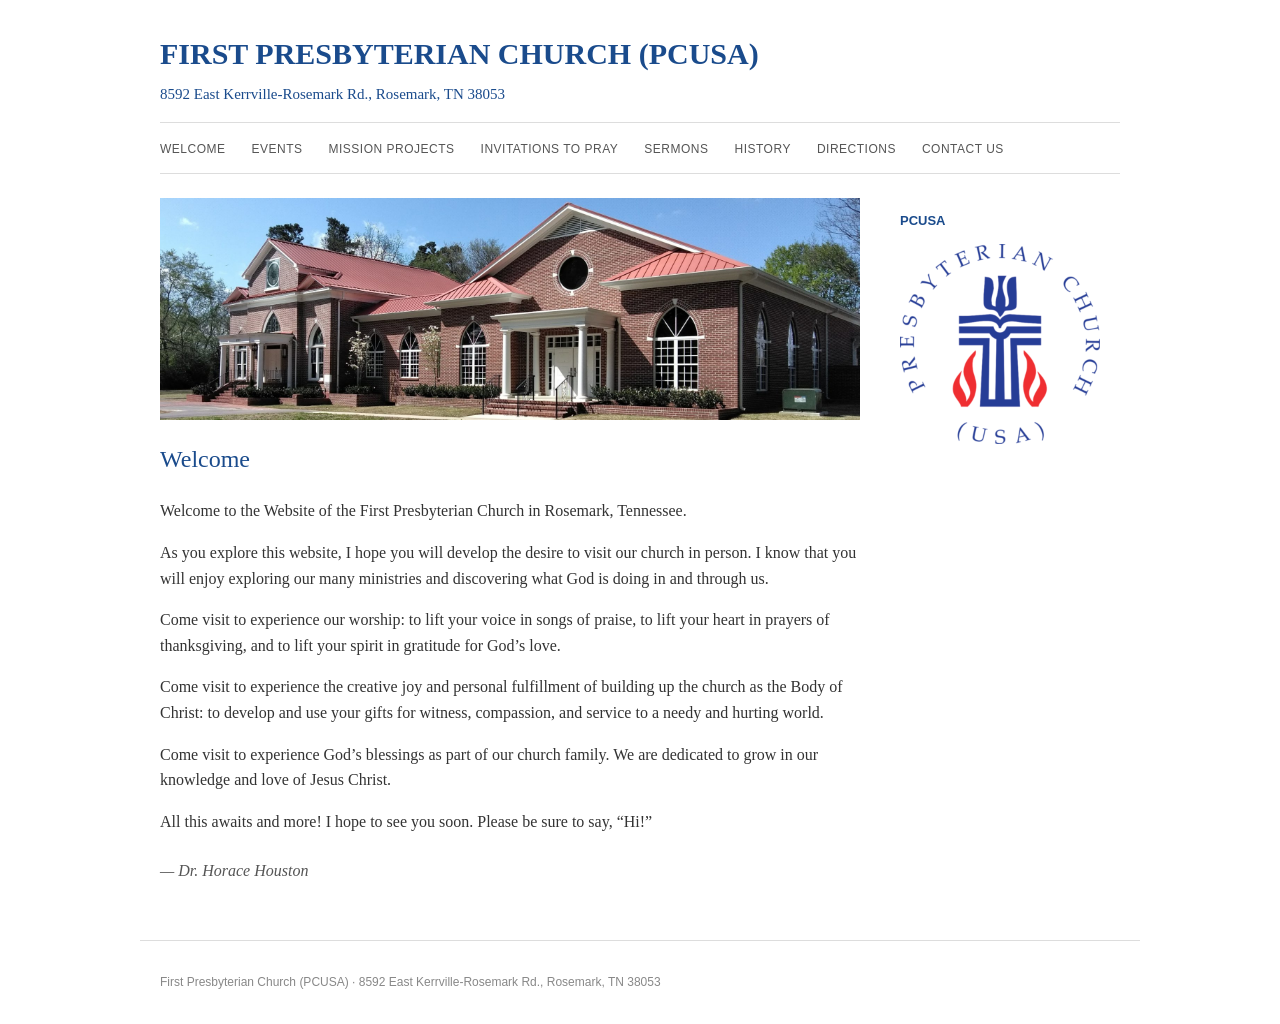
<file: index.html>
<!DOCTYPE html>
<html lang="en">
<head>
<meta charset="utf-8">
<meta name="viewport" content="width=device-width, initial-scale=1">
<title>First Presbyterian Church (PCUSA) | Rosemark, TN</title>
<link rel="stylesheet" href="style.css">
</head>
<body>
<header class="site-header">
<h1 class="site-title"><a href="index.html">FIRST PRESBYTERIAN CHURCH (PCUSA)</a></h1>
<p class="site-address">8592 East Kerrville-Rosemark Rd., Rosemark, TN 38053</p>
<nav class="site-nav">
<a href="index.html">Welcome</a>
<a href="events.html">Events</a>
<a href="mission.html">Mission Projects</a>
<a href="invitations-to-pray.html">Invitations to Pray</a>
<a href="sermons.html">Sermons</a>
<a href="history.html">History</a>
<a href="directions.html">Directions</a>
<a href="contact.html">Contact Us</a>
</nav>
</header>
<div class="layout">
<main class="content">
<img class="hero" src="images/church-building.jpg" alt="First Presbyterian Church building">
<h2>Welcome</h2>
<p>Welcome to the Website of the First Presbyterian Church in Rosemark, Tennessee.</p>
<p>As you explore this website, I hope you will develop the desire to visit our church in person. I know that you will enjoy exploring our many ministries and discovering what God is doing in and through us.</p>
<p>Come visit to experience our worship: to lift your voice in songs of praise, to lift your heart in prayers of thanksgiving, and to lift your spirit in gratitude for God&rsquo;s love.</p>
<p>Come visit to experience the creative joy and personal fulfillment of building up the church as the Body of Christ: to develop and use your gifts for witness, compassion, and service to a needy and hurting world.</p>
<p>Come visit to experience God&rsquo;s blessings as part of our church family. We are dedicated to grow in our knowledge and love of Jesus Christ.</p>
<p>All this awaits and more! I hope to see you soon. Please be sure to say, &ldquo;Hi!&rdquo;</p>
<p class="signature">&mdash; Dr. Horace Houston</p>
</main>
<aside class="sidebar">
<h3>PCUSA</h3>
<img src="images/pcusa-logo.png" alt="Presbyterian Church USA logo" width="200">
</aside>
</div>
<footer class="site-footer">
<p>First Presbyterian Church (PCUSA) &middot; 8592 East Kerrville-Rosemark Rd., Rosemark, TN 38053</p>
</footer>
</body>
</html>
</file>
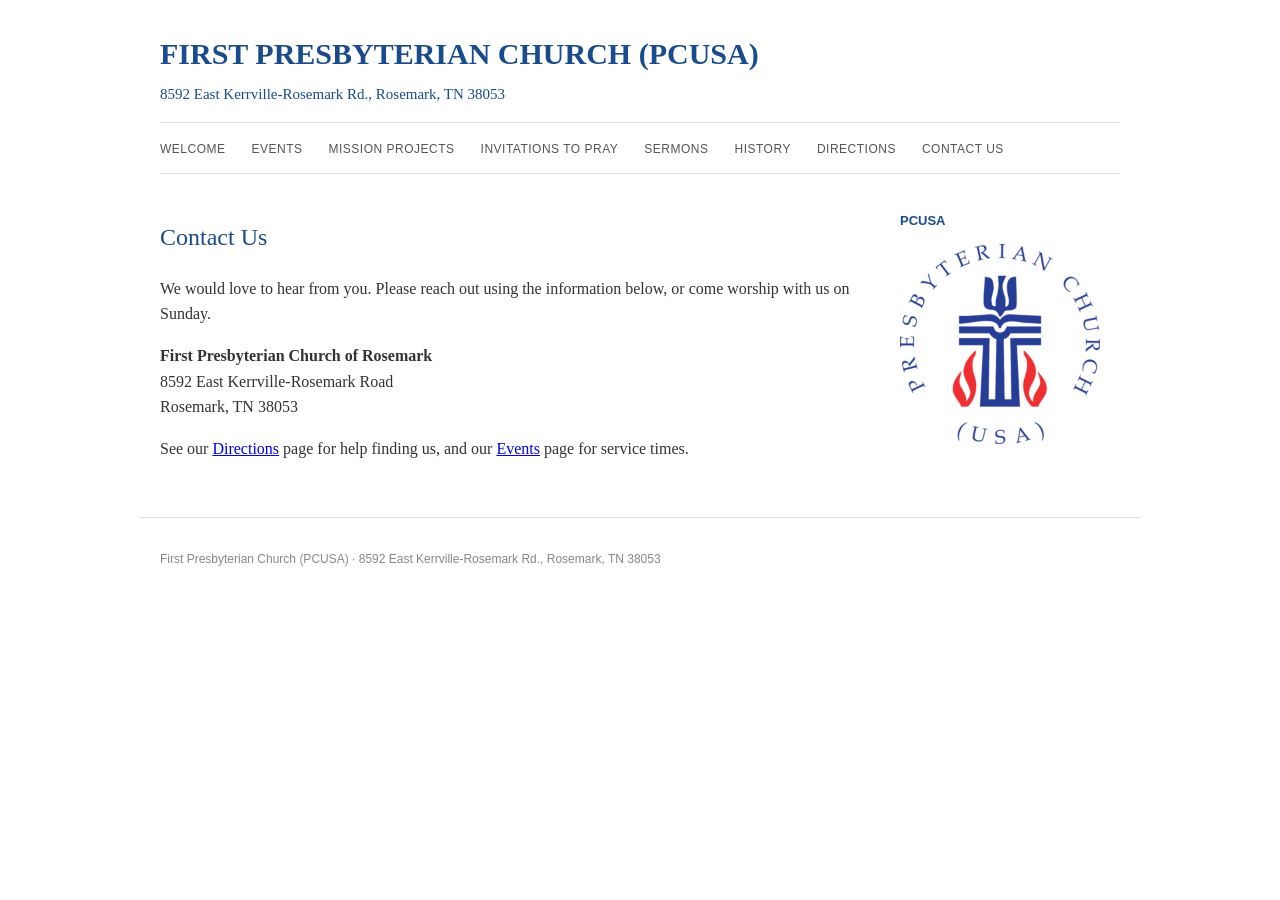
<file: contact.html>
<!DOCTYPE html>
<html lang="en">
<head>
<meta charset="utf-8">
<meta name="viewport" content="width=device-width, initial-scale=1">
<title>Contact Us | First Presbyterian Church (PCUSA)</title>
<link rel="stylesheet" href="style.css">
</head>
<body>
<header class="site-header">
<h1 class="site-title"><a href="index.html">FIRST PRESBYTERIAN CHURCH (PCUSA)</a></h1>
<p class="site-address">8592 East Kerrville-Rosemark Rd., Rosemark, TN 38053</p>
<nav class="site-nav">
<a href="index.html">Welcome</a>
<a href="events.html">Events</a>
<a href="mission.html">Mission Projects</a>
<a href="invitations-to-pray.html">Invitations to Pray</a>
<a href="sermons.html">Sermons</a>
<a href="history.html">History</a>
<a href="directions.html">Directions</a>
<a href="contact.html">Contact Us</a>
</nav>
</header>
<div class="layout">
<main class="content">
<h2>Contact Us</h2>
<p>We would love to hear from you. Please reach out using the information below, or come worship with us on Sunday.</p>
<p><strong>First Presbyterian Church of Rosemark</strong><br>
8592 East Kerrville-Rosemark Road<br>
Rosemark, TN 38053</p>
<p>See our <a href="directions.html">Directions</a> page for help finding us, and our <a href="events.html">Events</a> page for service times.</p>
<!-- A contact form will be added here later. -->
</main>
<aside class="sidebar">
<h3>PCUSA</h3>
<img src="images/pcusa-logo.png" alt="Presbyterian Church USA logo" width="200">
</aside>
</div>
<footer class="site-footer">
<p>First Presbyterian Church (PCUSA) &middot; 8592 East Kerrville-Rosemark Rd., Rosemark, TN 38053</p>
</footer>
</body>
</html>
</file>
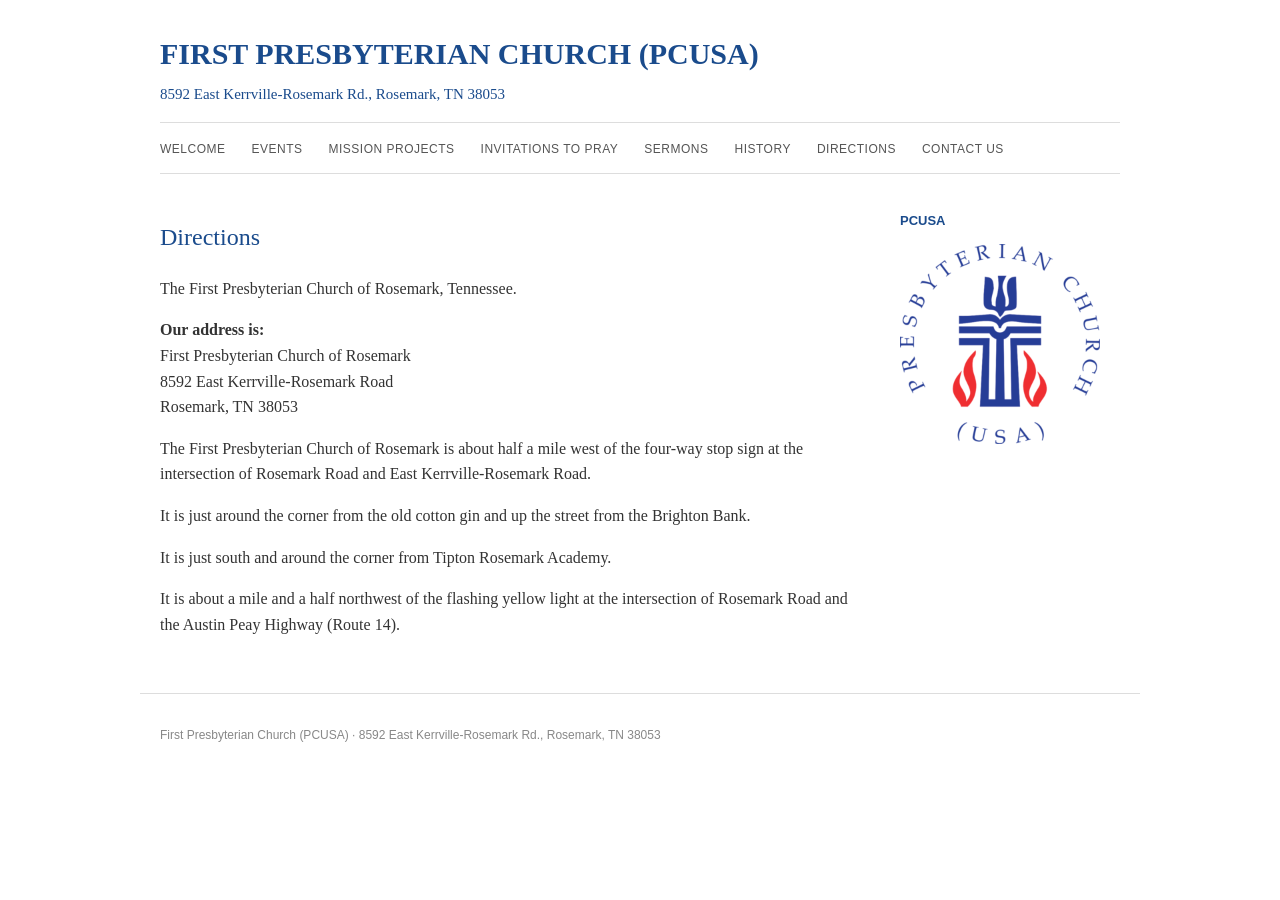
<file: directions.html>
<!DOCTYPE html>
<html lang="en">
<head>
<meta charset="utf-8">
<meta name="viewport" content="width=device-width, initial-scale=1">
<title>Directions | First Presbyterian Church (PCUSA)</title>
<link rel="stylesheet" href="style.css">
</head>
<body>
<header class="site-header">
<h1 class="site-title"><a href="index.html">FIRST PRESBYTERIAN CHURCH (PCUSA)</a></h1>
<p class="site-address">8592 East Kerrville-Rosemark Rd., Rosemark, TN 38053</p>
<nav class="site-nav">
<a href="index.html">Welcome</a>
<a href="events.html">Events</a>
<a href="mission.html">Mission Projects</a>
<a href="invitations-to-pray.html">Invitations to Pray</a>
<a href="sermons.html">Sermons</a>
<a href="history.html">History</a>
<a href="directions.html">Directions</a>
<a href="contact.html">Contact Us</a>
</nav>
</header>
<div class="layout">
<main class="content">
<h2>Directions</h2>
<p>The First Presbyterian Church of Rosemark, Tennessee.</p>
<p><strong>Our address is:</strong><br>
First Presbyterian Church of Rosemark<br>
8592 East Kerrville-Rosemark Road<br>
Rosemark, TN 38053</p>
<p>The First Presbyterian Church of Rosemark is about half a mile west of the four-way stop sign at the intersection of Rosemark Road and East Kerrville-Rosemark Road.</p>
<p>It is just around the corner from the old cotton gin and up the street from the Brighton Bank.</p>
<p>It is just south and around the corner from Tipton Rosemark Academy.</p>
<p>It is about a mile and a half northwest of the flashing yellow light at the intersection of Rosemark Road and the Austin Peay Highway (Route 14).</p>
</main>
<aside class="sidebar">
<h3>PCUSA</h3>
<img src="images/pcusa-logo.png" alt="Presbyterian Church USA logo" width="200">
</aside>
</div>
<footer class="site-footer">
<p>First Presbyterian Church (PCUSA) &middot; 8592 East Kerrville-Rosemark Rd., Rosemark, TN 38053</p>
</footer>
</body>
</html>
</file>
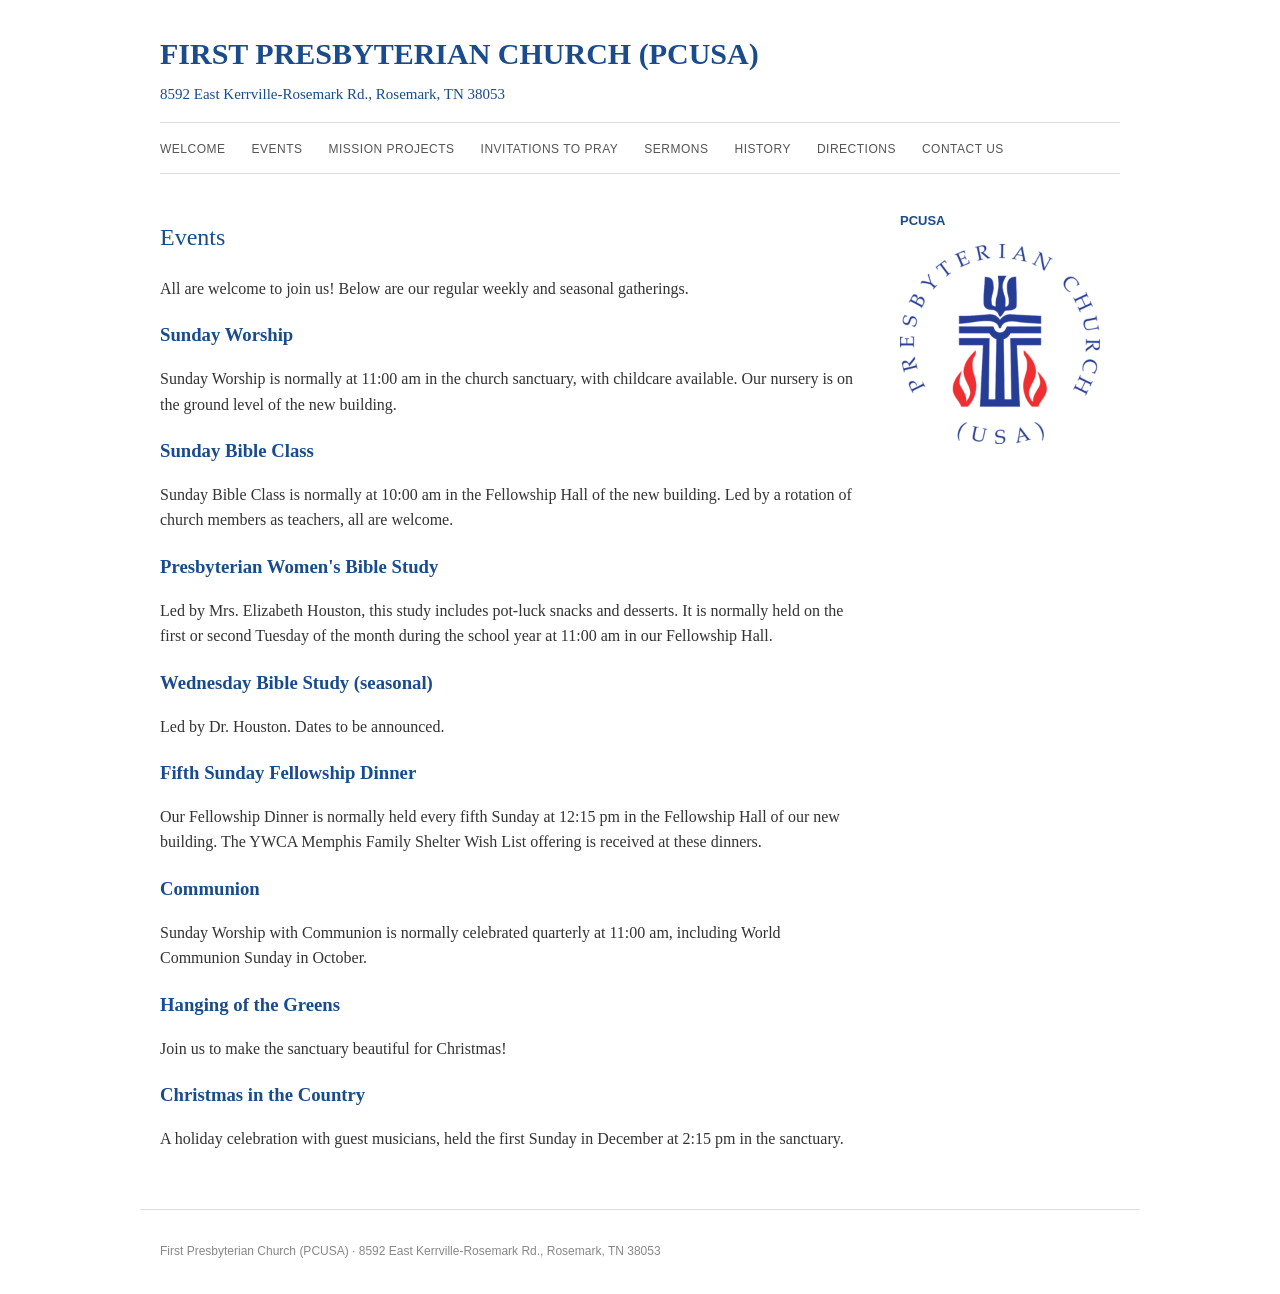
<file: events.html>
<!DOCTYPE html>
<html lang="en">
<head>
<meta charset="utf-8">
<meta name="viewport" content="width=device-width, initial-scale=1">
<title>Events | First Presbyterian Church (PCUSA)</title>
<link rel="stylesheet" href="style.css">
</head>
<body>
<header class="site-header">
<h1 class="site-title"><a href="index.html">FIRST PRESBYTERIAN CHURCH (PCUSA)</a></h1>
<p class="site-address">8592 East Kerrville-Rosemark Rd., Rosemark, TN 38053</p>
<nav class="site-nav">
<a href="index.html">Welcome</a>
<a href="events.html">Events</a>
<a href="mission.html">Mission Projects</a>
<a href="invitations-to-pray.html">Invitations to Pray</a>
<a href="sermons.html">Sermons</a>
<a href="history.html">History</a>
<a href="directions.html">Directions</a>
<a href="contact.html">Contact Us</a>
</nav>
</header>
<div class="layout">
<main class="content">
<h2>Events</h2>
<p>All are welcome to join us! Below are our regular weekly and seasonal gatherings.</p>

<div class="mission-item">
<h3>Sunday Worship</h3>
<p>Sunday Worship is normally at 11:00 am in the church sanctuary, with childcare available. Our nursery is on the ground level of the new building.</p>
</div>

<div class="mission-item">
<h3>Sunday Bible Class</h3>
<p>Sunday Bible Class is normally at 10:00 am in the Fellowship Hall of the new building. Led by a rotation of church members as teachers, all are welcome.</p>
</div>

<div class="mission-item">
<h3>Presbyterian Women's Bible Study</h3>
<p>Led by Mrs. Elizabeth Houston, this study includes pot-luck snacks and desserts. It is normally held on the first or second Tuesday of the month during the school year at 11:00 am in our Fellowship Hall.</p>
</div>

<div class="mission-item">
<h3>Wednesday Bible Study (seasonal)</h3>
<p>Led by Dr. Houston. Dates to be announced.</p>
</div>

<div class="mission-item">
<h3>Fifth Sunday Fellowship Dinner</h3>
<p>Our Fellowship Dinner is normally held every fifth Sunday at 12:15 pm in the Fellowship Hall of our new building. The YWCA Memphis Family Shelter Wish List offering is received at these dinners.</p>
</div>

<div class="mission-item">
<h3>Communion</h3>
<p>Sunday Worship with Communion is normally celebrated quarterly at 11:00 am, including World Communion Sunday in October.</p>
</div>

<div class="mission-item">
<h3>Hanging of the Greens</h3>
<p>Join us to make the sanctuary beautiful for Christmas!</p>
</div>

<div class="mission-item">
<h3>Christmas in the Country</h3>
<p>A holiday celebration with guest musicians, held the first Sunday in December at 2:15 pm in the sanctuary.</p>
</div>
</main>
<aside class="sidebar">
<h3>PCUSA</h3>
<img src="images/pcusa-logo.png" alt="Presbyterian Church USA logo" width="200">
</aside>
</div>
<footer class="site-footer">
<p>First Presbyterian Church (PCUSA) &middot; 8592 East Kerrville-Rosemark Rd., Rosemark, TN 38053</p>
</footer>
</body>
</html>
</file>
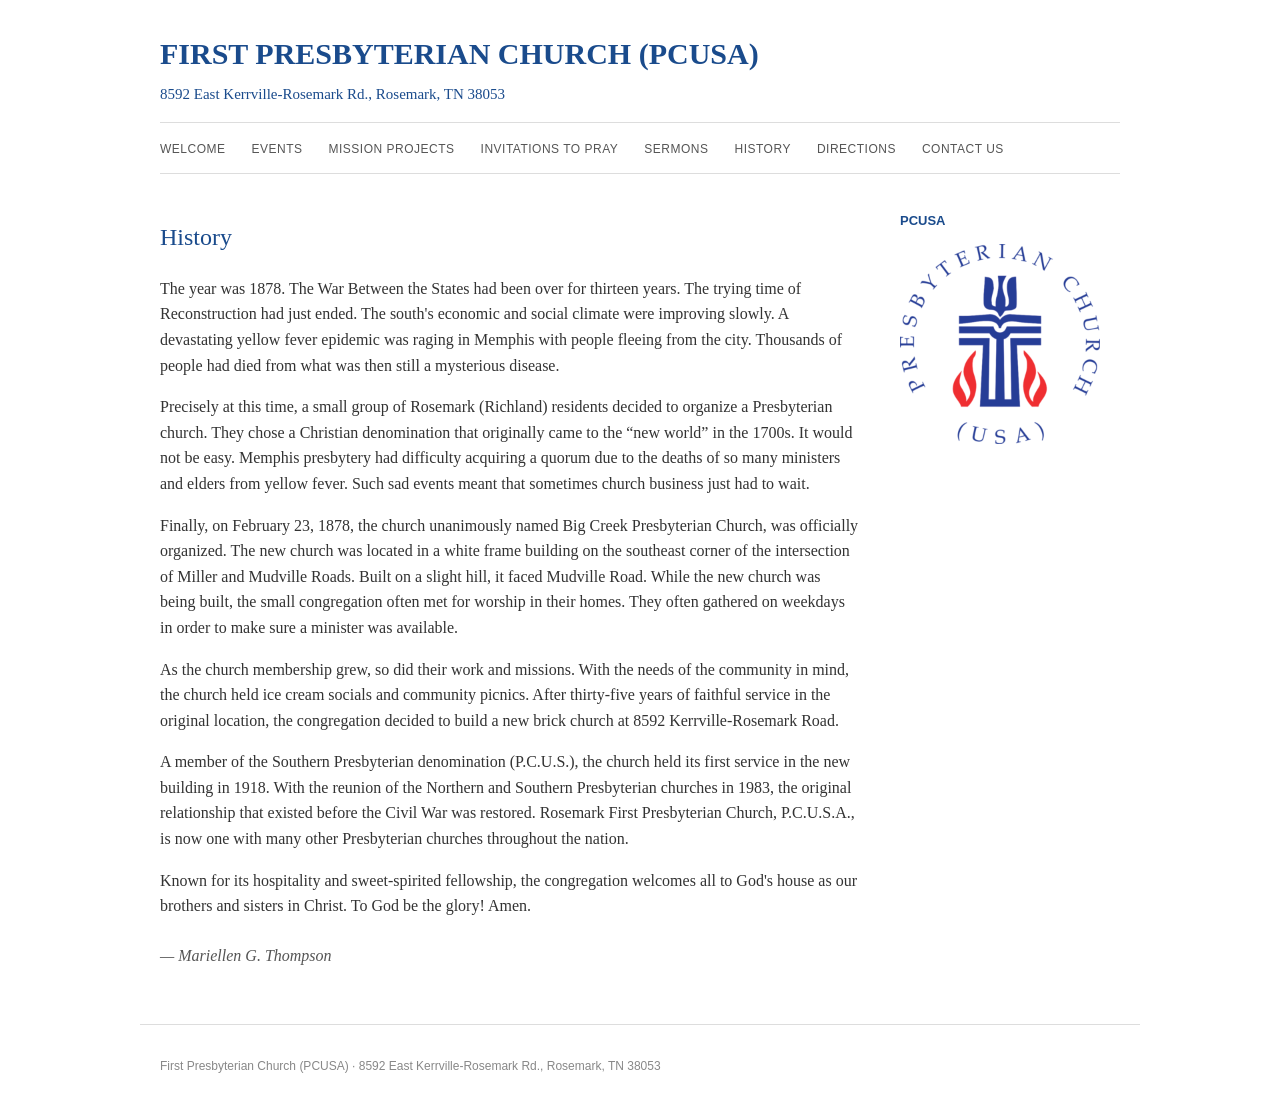
<file: history.html>
<!DOCTYPE html>
<html lang="en">
<head>
<meta charset="utf-8">
<meta name="viewport" content="width=device-width, initial-scale=1">
<title>History | First Presbyterian Church (PCUSA)</title>
<link rel="stylesheet" href="style.css">
</head>
<body>
<header class="site-header">
<h1 class="site-title"><a href="index.html">FIRST PRESBYTERIAN CHURCH (PCUSA)</a></h1>
<p class="site-address">8592 East Kerrville-Rosemark Rd., Rosemark, TN 38053</p>
<nav class="site-nav">
<a href="index.html">Welcome</a>
<a href="events.html">Events</a>
<a href="mission.html">Mission Projects</a>
<a href="invitations-to-pray.html">Invitations to Pray</a>
<a href="sermons.html">Sermons</a>
<a href="history.html">History</a>
<a href="directions.html">Directions</a>
<a href="contact.html">Contact Us</a>
</nav>
</header>
<div class="layout">
<main class="content">
<h2>History</h2>
<p>The year was 1878. The War Between the States had been over for thirteen years. The trying time of Reconstruction had just ended. The south's economic and social climate were improving slowly. A devastating yellow fever epidemic was raging in Memphis with people fleeing from the city. Thousands of people had died from what was then still a mysterious disease.</p>
<p>Precisely at this time, a small group of Rosemark (Richland) residents decided to organize a Presbyterian church. They chose a Christian denomination that originally came to the &ldquo;new world&rdquo; in the 1700s. It would not be easy. Memphis presbytery had difficulty acquiring a quorum due to the deaths of so many ministers and elders from yellow fever. Such sad events meant that sometimes church business just had to wait.</p>
<p>Finally, on February 23, 1878, the church unanimously named Big Creek Presbyterian Church, was officially organized. The new church was located in a white frame building on the southeast corner of the intersection of Miller and Mudville Roads. Built on a slight hill, it faced Mudville Road. While the new church was being built, the small congregation often met for worship in their homes. They often gathered on weekdays in order to make sure a minister was available.</p>
<p>As the church membership grew, so did their work and missions. With the needs of the community in mind, the church held ice cream socials and community picnics. After thirty-five years of faithful service in the original location, the congregation decided to build a new brick church at 8592 Kerrville-Rosemark Road.</p>
<p>A member of the Southern Presbyterian denomination (P.C.U.S.), the church held its first service in the new building in 1918. With the reunion of the Northern and Southern Presbyterian churches in 1983, the original relationship that existed before the Civil War was restored. Rosemark First Presbyterian Church, P.C.U.S.A., is now one with many other Presbyterian churches throughout the nation.</p>
<p>Known for its hospitality and sweet-spirited fellowship, the congregation welcomes all to God's house as our brothers and sisters in Christ. To God be the glory! Amen.</p>
<p class="signature">&mdash; Mariellen G. Thompson</p>
</main>
<aside class="sidebar">
<h3>PCUSA</h3>
<img src="images/pcusa-logo.png" alt="Presbyterian Church USA logo" width="200">
</aside>
</div>
<footer class="site-footer">
<p>First Presbyterian Church (PCUSA) &middot; 8592 East Kerrville-Rosemark Rd., Rosemark, TN 38053</p>
</footer>
</body>
</html>
</file>
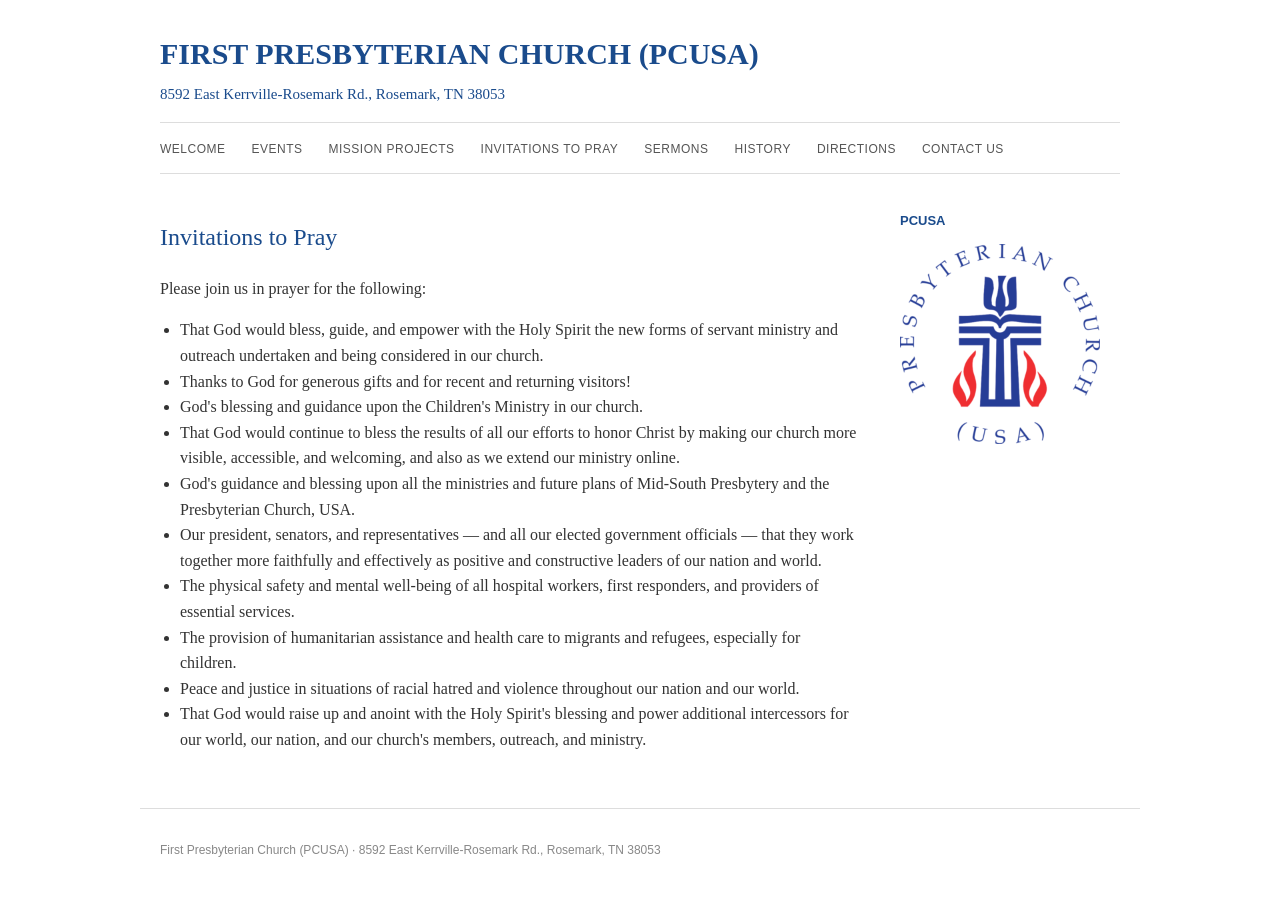
<file: invitations-to-pray.html>
<!DOCTYPE html>
<html lang="en">
<head>
<meta charset="utf-8">
<meta name="viewport" content="width=device-width, initial-scale=1">
<title>Invitations to Pray | First Presbyterian Church (PCUSA)</title>
<link rel="stylesheet" href="style.css">
</head>
<body>
<header class="site-header">
<h1 class="site-title"><a href="index.html">FIRST PRESBYTERIAN CHURCH (PCUSA)</a></h1>
<p class="site-address">8592 East Kerrville-Rosemark Rd., Rosemark, TN 38053</p>
<nav class="site-nav">
<a href="index.html">Welcome</a>
<a href="events.html">Events</a>
<a href="mission.html">Mission Projects</a>
<a href="invitations-to-pray.html">Invitations to Pray</a>
<a href="sermons.html">Sermons</a>
<a href="history.html">History</a>
<a href="directions.html">Directions</a>
<a href="contact.html">Contact Us</a>
</nav>
</header>
<div class="layout">
<main class="content">
<h2>Invitations to Pray</h2>
<p>Please join us in prayer for the following:</p>
<ul>
<li>That God would bless, guide, and empower with the Holy Spirit the new forms of servant ministry and outreach undertaken and being considered in our church.</li>
<li>Thanks to God for generous gifts and for recent and returning visitors!</li>
<li>God's blessing and guidance upon the Children's Ministry in our church.</li>
<li>That God would continue to bless the results of all our efforts to honor Christ by making our church more visible, accessible, and welcoming, and also as we extend our ministry online.</li>
<li>God's guidance and blessing upon all the ministries and future plans of Mid-South Presbytery and the Presbyterian Church, USA.</li>
<li>Our president, senators, and representatives &mdash; and all our elected government officials &mdash; that they work together more faithfully and effectively as positive and constructive leaders of our nation and world.</li>
<li>The physical safety and mental well-being of all hospital workers, first responders, and providers of essential services.</li>
<li>The provision of humanitarian assistance and health care to migrants and refugees, especially for children.</li>
<li>Peace and justice in situations of racial hatred and violence throughout our nation and our world.</li>
<li>That God would raise up and anoint with the Holy Spirit's blessing and power additional intercessors for our world, our nation, and our church's members, outreach, and ministry.</li>
</ul>
</main>
<aside class="sidebar">
<h3>PCUSA</h3>
<img src="images/pcusa-logo.png" alt="Presbyterian Church USA logo" width="200">
</aside>
</div>
<footer class="site-footer">
<p>First Presbyterian Church (PCUSA) &middot; 8592 East Kerrville-Rosemark Rd., Rosemark, TN 38053</p>
</footer>
</body>
</html>
</file>
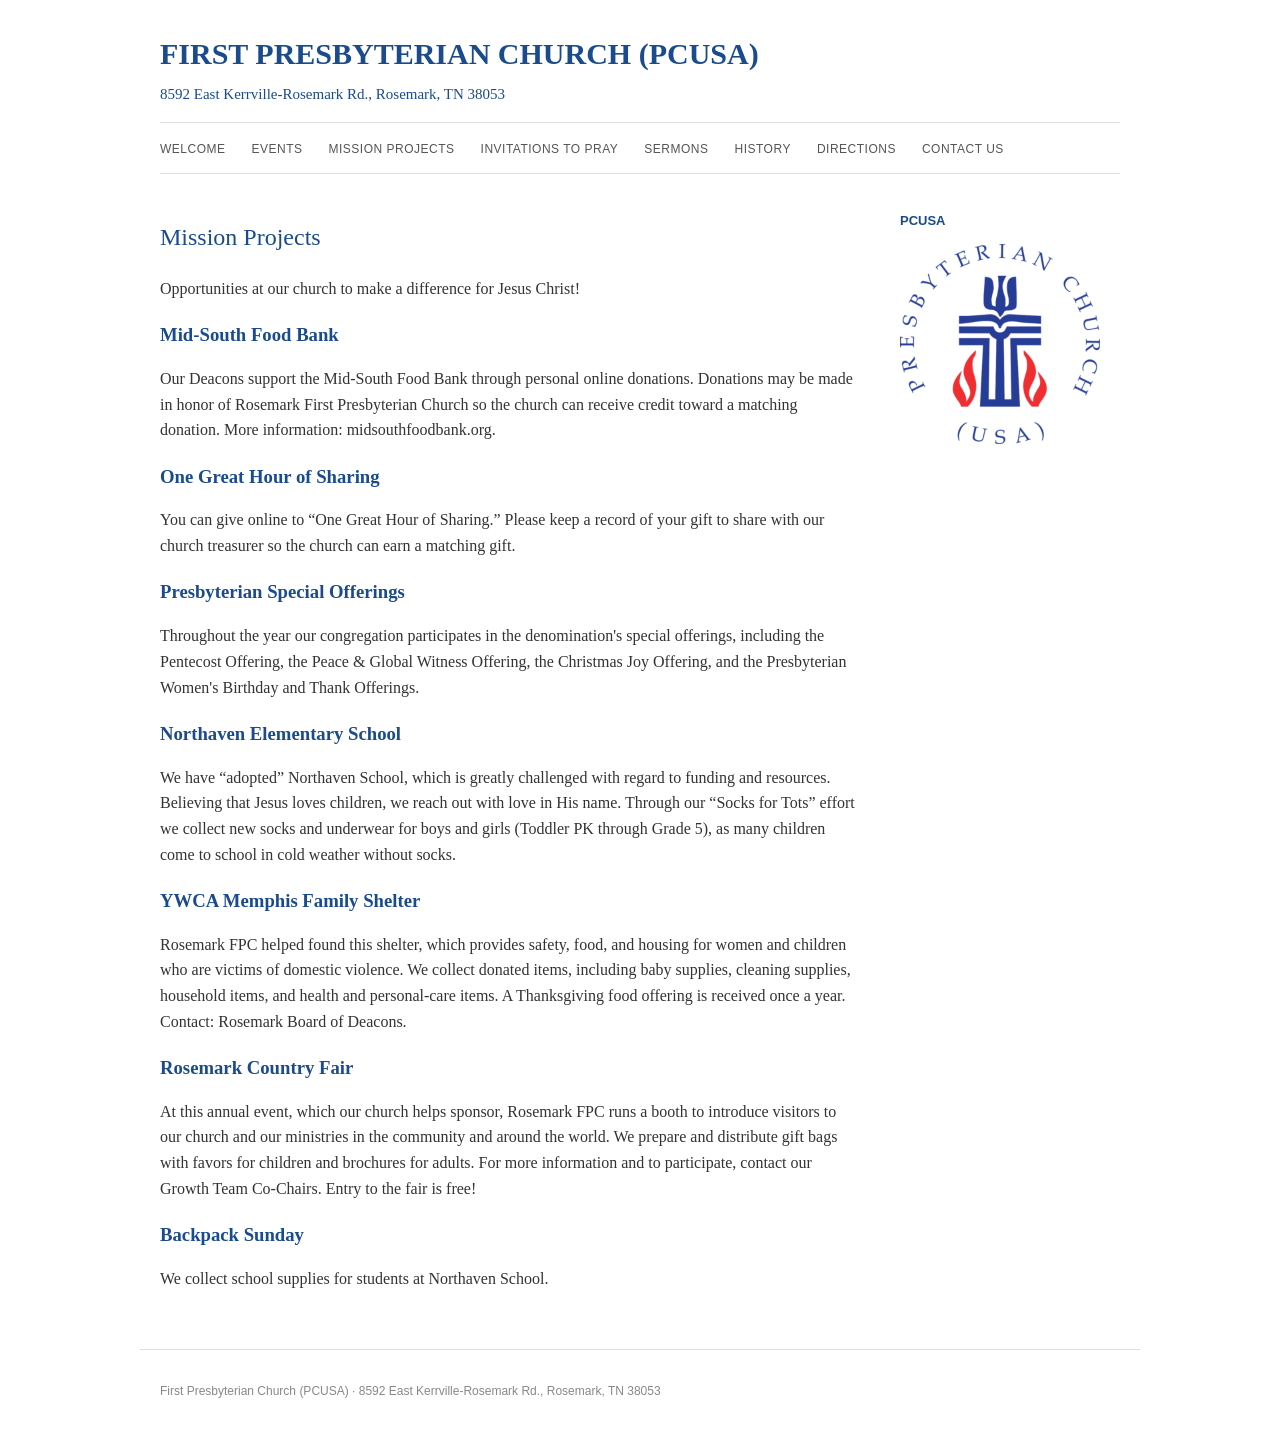
<file: mission.html>
<!DOCTYPE html>
<html lang="en">
<head>
<meta charset="utf-8">
<meta name="viewport" content="width=device-width, initial-scale=1">
<title>Mission Projects | First Presbyterian Church (PCUSA)</title>
<link rel="stylesheet" href="style.css">
</head>
<body>
<header class="site-header">
<h1 class="site-title"><a href="index.html">FIRST PRESBYTERIAN CHURCH (PCUSA)</a></h1>
<p class="site-address">8592 East Kerrville-Rosemark Rd., Rosemark, TN 38053</p>
<nav class="site-nav">
<a href="index.html">Welcome</a>
<a href="events.html">Events</a>
<a href="mission.html">Mission Projects</a>
<a href="invitations-to-pray.html">Invitations to Pray</a>
<a href="sermons.html">Sermons</a>
<a href="history.html">History</a>
<a href="directions.html">Directions</a>
<a href="contact.html">Contact Us</a>
</nav>
</header>
<div class="layout">
<main class="content">
<h2>Mission Projects</h2>
<p>Opportunities at our church to make a difference for Jesus Christ!</p>

<div class="mission-item">
<h3>Mid-South Food Bank</h3>
<p>Our Deacons support the Mid-South Food Bank through personal online donations. Donations may be made in honor of Rosemark First Presbyterian Church so the church can receive credit toward a matching donation. More information: midsouthfoodbank.org.</p>
</div>

<div class="mission-item">
<h3>One Great Hour of Sharing</h3>
<p>You can give online to &ldquo;One Great Hour of Sharing.&rdquo; Please keep a record of your gift to share with our church treasurer so the church can earn a matching gift.</p>
</div>

<div class="mission-item">
<h3>Presbyterian Special Offerings</h3>
<p>Throughout the year our congregation participates in the denomination's special offerings, including the Pentecost Offering, the Peace &amp; Global Witness Offering, the Christmas Joy Offering, and the Presbyterian Women's Birthday and Thank Offerings.</p>
</div>

<div class="mission-item">
<h3>Northaven Elementary School</h3>
<p>We have &ldquo;adopted&rdquo; Northaven School, which is greatly challenged with regard to funding and resources. Believing that Jesus loves children, we reach out with love in His name. Through our &ldquo;Socks for Tots&rdquo; effort we collect new socks and underwear for boys and girls (Toddler PK through Grade 5), as many children come to school in cold weather without socks.</p>
</div>

<div class="mission-item">
<h3>YWCA Memphis Family Shelter</h3>
<p>Rosemark FPC helped found this shelter, which provides safety, food, and housing for women and children who are victims of domestic violence. We collect donated items, including baby supplies, cleaning supplies, household items, and health and personal-care items. A Thanksgiving food offering is received once a year. Contact: Rosemark Board of Deacons.</p>
</div>

<div class="mission-item">
<h3>Rosemark Country Fair</h3>
<p>At this annual event, which our church helps sponsor, Rosemark FPC runs a booth to introduce visitors to our church and our ministries in the community and around the world. We prepare and distribute gift bags with favors for children and brochures for adults. For more information and to participate, contact our Growth Team Co-Chairs. Entry to the fair is free!</p>
</div>

<div class="mission-item">
<h3>Backpack Sunday</h3>
<p>We collect school supplies for students at Northaven School.</p>
</div>
</main>
<aside class="sidebar">
<h3>PCUSA</h3>
<img src="images/pcusa-logo.png" alt="Presbyterian Church USA logo" width="200">
</aside>
</div>
<footer class="site-footer">
<p>First Presbyterian Church (PCUSA) &middot; 8592 East Kerrville-Rosemark Rd., Rosemark, TN 38053</p>
</footer>
</body>
</html>
</file>
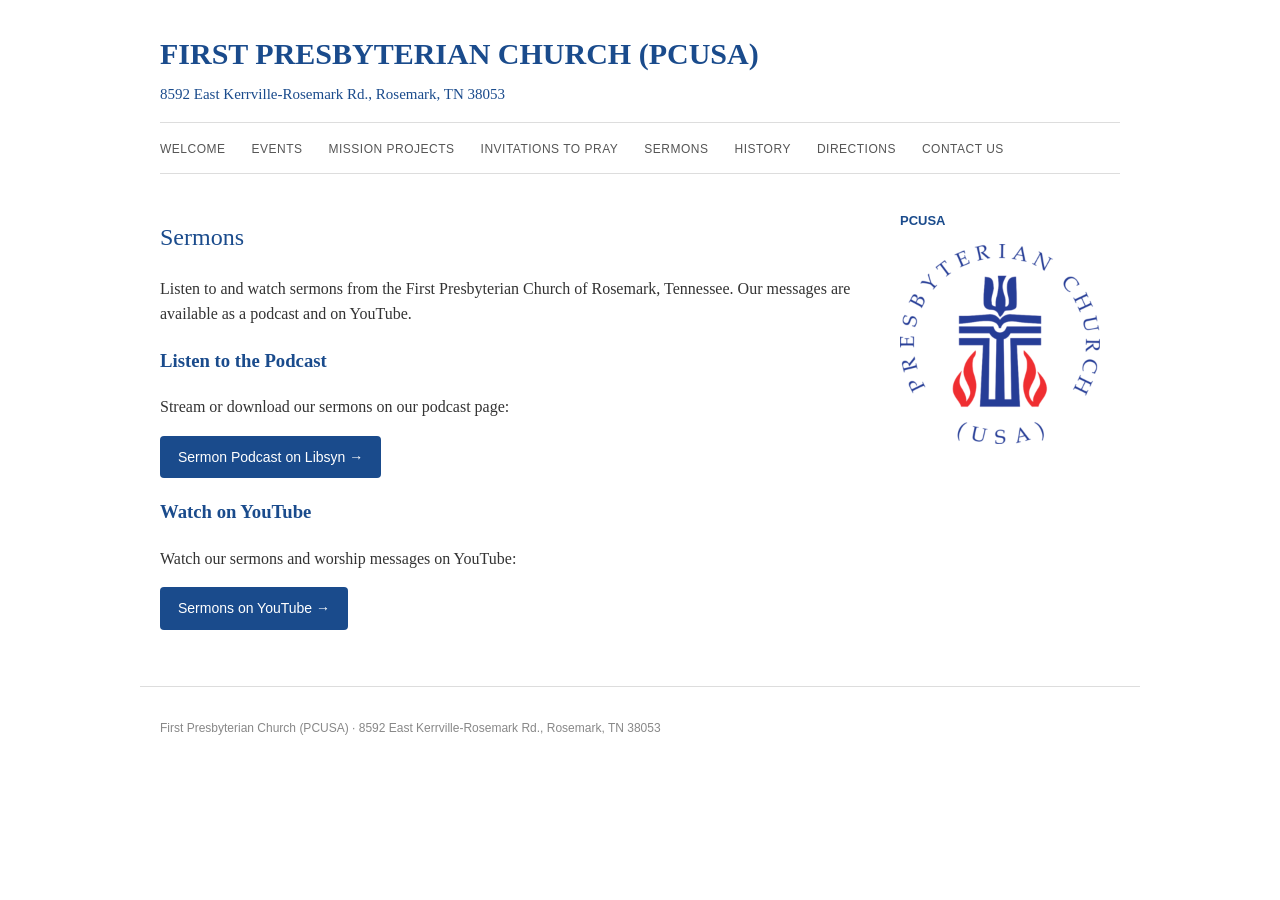
<file: sermons.html>
<!DOCTYPE html>
<html lang="en">
<head>
<meta charset="utf-8">
<meta name="viewport" content="width=device-width, initial-scale=1">
<title>Sermons | First Presbyterian Church (PCUSA)</title>
<link rel="stylesheet" href="style.css">
</head>
<body>
<header class="site-header">
<h1 class="site-title"><a href="index.html">FIRST PRESBYTERIAN CHURCH (PCUSA)</a></h1>
<p class="site-address">8592 East Kerrville-Rosemark Rd., Rosemark, TN 38053</p>
<nav class="site-nav">
<a href="index.html">Welcome</a>
<a href="events.html">Events</a>
<a href="mission.html">Mission Projects</a>
<a href="invitations-to-pray.html">Invitations to Pray</a>
<a href="sermons.html">Sermons</a>
<a href="history.html">History</a>
<a href="directions.html">Directions</a>
<a href="contact.html">Contact Us</a>
</nav>
</header>
<div class="layout">
<main class="content">
<h2>Sermons</h2>
<p>Listen to and watch sermons from the First Presbyterian Church of Rosemark, Tennessee. Our messages are available as a podcast and on YouTube.</p>
<h3>Listen to the Podcast</h3>
<p>Stream or download our sermons on our podcast page:</p>
<p><a class="media-link" href="https://rosemarkfpc.libsyn.com/" target="_blank" rel="noopener">Sermon Podcast on Libsyn &rarr;</a></p>
<h3>Watch on YouTube</h3>
<p>Watch our sermons and worship messages on YouTube:</p>
<p><a class="media-link" href="https://www.youtube.com/@chiphouston5262/podcasts" target="_blank" rel="noopener">Sermons on YouTube &rarr;</a></p>
</main>
<aside class="sidebar">
<h3>PCUSA</h3>
<img src="images/pcusa-logo.png" alt="Presbyterian Church USA logo" width="200">
</aside>
</div>
<footer class="site-footer">
<p>First Presbyterian Church (PCUSA) &middot; 8592 East Kerrville-Rosemark Rd., Rosemark, TN 38053</p>
</footer>
</body>
</html>
</file>
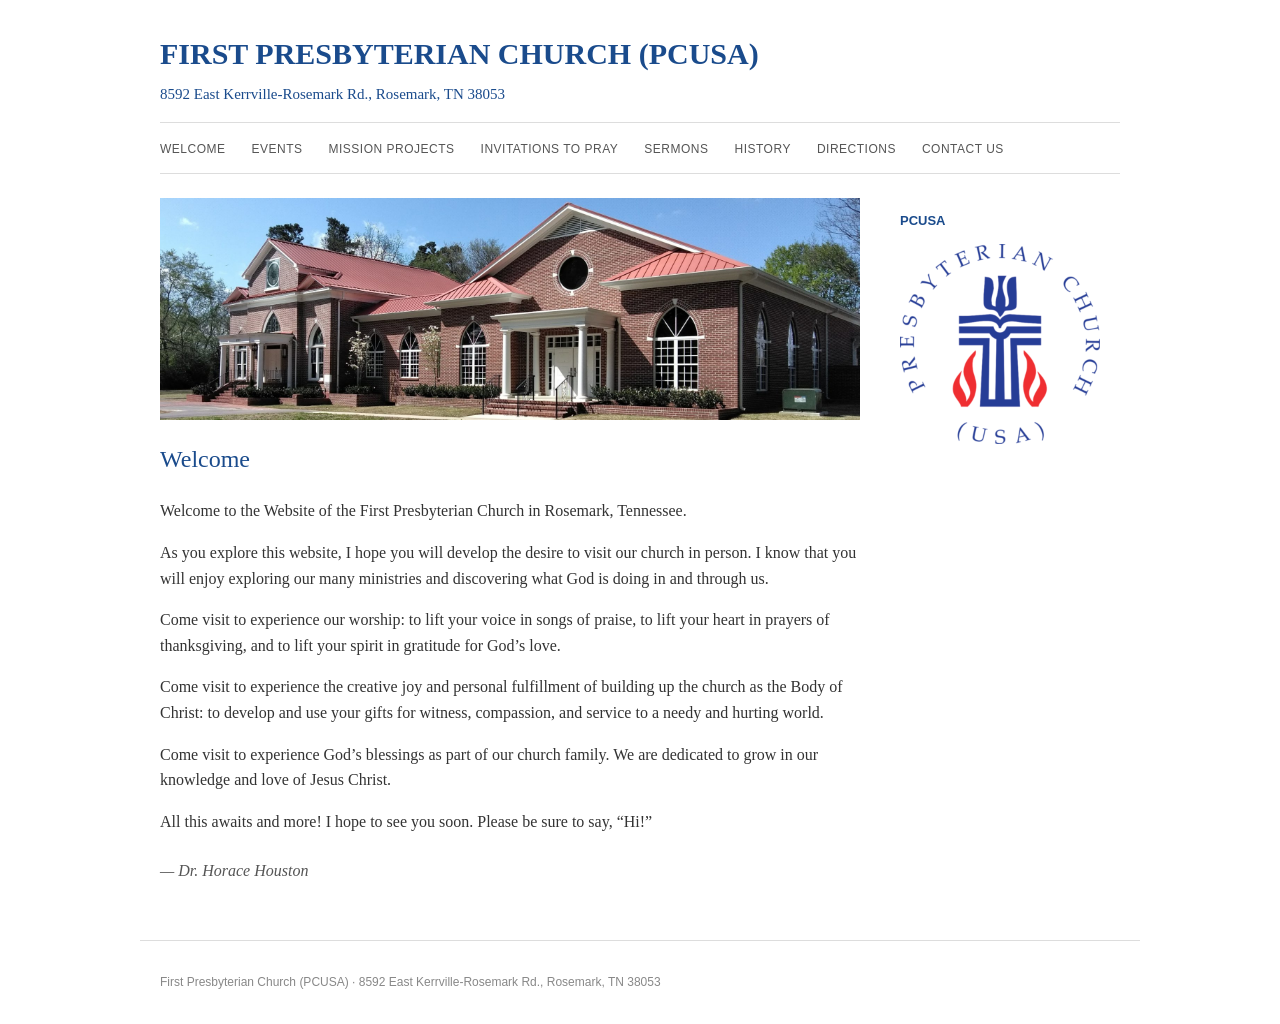
<file: welcome.html>
<!DOCTYPE html>
<html lang="en">
<head>
<meta charset="utf-8">
<meta name="viewport" content="width=device-width, initial-scale=1">
<title>Welcome | First Presbyterian Church (PCUSA)</title>
<link rel="stylesheet" href="style.css">
</head>
<body>
<header class="site-header">
<h1 class="site-title"><a href="index.html">FIRST PRESBYTERIAN CHURCH (PCUSA)</a></h1>
<p class="site-address">8592 East Kerrville-Rosemark Rd., Rosemark, TN 38053</p>
<nav class="site-nav">
<a href="index.html">Welcome</a>
<a href="events.html">Events</a>
<a href="mission.html">Mission Projects</a>
<a href="invitations-to-pray.html">Invitations to Pray</a>
<a href="sermons.html">Sermons</a>
<a href="history.html">History</a>
<a href="directions.html">Directions</a>
<a href="contact.html">Contact Us</a>
</nav>
</header>
<div class="layout">
<main class="content">
<img class="hero" src="images/church-building.jpg" alt="First Presbyterian Church building">
<h2>Welcome</h2>
<p>Welcome to the Website of the First Presbyterian Church in Rosemark, Tennessee.</p>
<p>As you explore this website, I hope you will develop the desire to visit our church in person. I know that you will enjoy exploring our many ministries and discovering what God is doing in and through us.</p>
<p>Come visit to experience our worship: to lift your voice in songs of praise, to lift your heart in prayers of thanksgiving, and to lift your spirit in gratitude for God&rsquo;s love.</p>
<p>Come visit to experience the creative joy and personal fulfillment of building up the church as the Body of Christ: to develop and use your gifts for witness, compassion, and service to a needy and hurting world.</p>
<p>Come visit to experience God&rsquo;s blessings as part of our church family. We are dedicated to grow in our knowledge and love of Jesus Christ.</p>
<p>All this awaits and more! I hope to see you soon. Please be sure to say, &ldquo;Hi!&rdquo;</p>
<p class="signature">&mdash; Dr. Horace Houston</p>
</main>
<aside class="sidebar">
<h3>PCUSA</h3>
<img src="images/pcusa-logo.png" alt="Presbyterian Church USA logo" width="200">
</aside>
</div>
<footer class="site-footer">
<p>First Presbyterian Church (PCUSA) &middot; 8592 East Kerrville-Rosemark Rd., Rosemark, TN 38053</p>
</footer>
</body>
</html>
</file>
<file: style.css>
* { box-sizing: border-box; }
body {
margin: 0;
font-family: Georgia, "Times New Roman", serif;
color: #333;
line-height: 1.6;
background: #fff;
}
.site-header {
max-width: 1000px;
margin: 0 auto;
padding: 30px 20px 0;
}
.site-title { margin: 0; font-size: 30px; }
.site-title a { color: #1a4b8c; text-decoration: none; }
.site-address { margin: 4px 0 16px; color: #1a4b8c; font-size: 15px; }
.site-nav {
border-top: 1px solid #ddd;
border-bottom: 1px solid #ddd;
padding: 12px 0;
margin-bottom: 24px;
}
.site-nav a {
text-transform: uppercase;
font-family: Arial, Helvetica, sans-serif;
font-size: 12px;
letter-spacing: 0.5px;
color: #555;
text-decoration: none;
margin-right: 22px;
}
.site-nav a:hover { color: #1a4b8c; }
.layout {
max-width: 1000px;
margin: 0 auto;
padding: 0 20px;
display: flex;
gap: 40px;
}
.content { flex: 1 1 auto; min-width: 0; }
.sidebar { flex: 0 0 220px; }
.sidebar h3 {
text-transform: uppercase;
font-family: Arial, Helvetica, sans-serif;
font-size: 13px;
color: #1a4b8c;
}
.hero { width: 100%; height: auto; display: block; margin-bottom: 20px; }
h2 { color: #1a4b8c; font-weight: normal; }
h3 { color: #1a4b8c; }
.content ul { padding-left: 20px; }
.mission-item { margin-bottom: 18px; }
.mission-item h3 { margin-bottom: 4px; }
.signature { font-style: italic; color: #555; margin-top: 24px; }
.media-link {
display: inline-block;
font-family: Arial, Helvetica, sans-serif;
font-size: 14px;
text-decoration: none;
color: #fff;
background: #1a4b8c;
padding: 10px 18px;
border-radius: 4px;
}
.media-link:hover { background: #163d72; }
.site-footer {
max-width: 1000px;
margin: 40px auto 0;
padding: 20px;
border-top: 1px solid #ddd;
font-family: Arial, Helvetica, sans-serif;
font-size: 12px;
color: #888;
}
@media (max-width: 700px) {
.layout { flex-direction: column; }
.site-nav a { display: inline-block; margin-bottom: 6px; }
}
</file>
